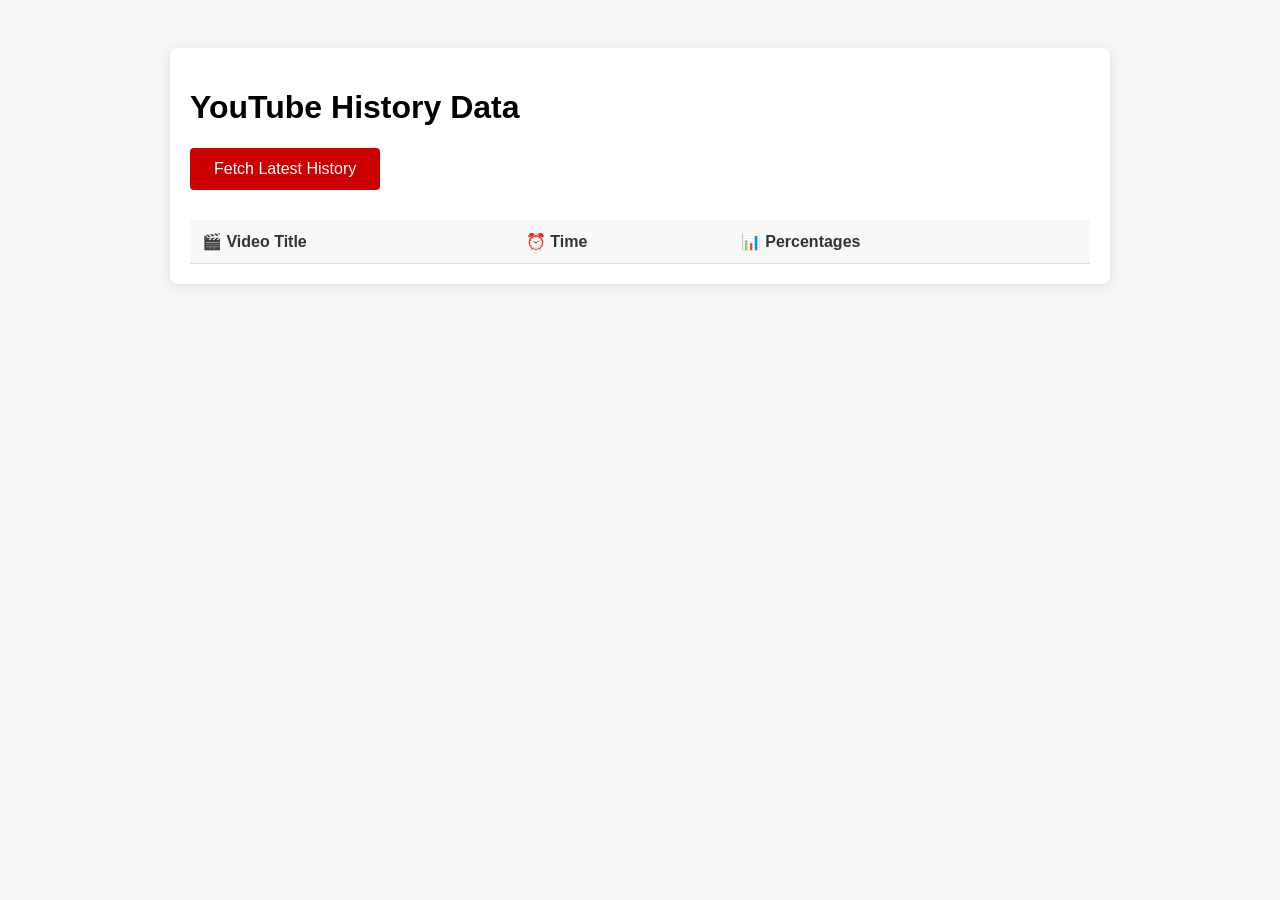
<file: templates/index.html>
<!-- <!DOCTYPE html>
<html lang="en">
<head>
    <meta charset="UTF-8">
    <title>YouTube Stats Dashboard</title>
    <script src="https://cdn.jsdelivr.net/npm/chart.js"></script>
    <style>
        body { font-family: sans-serif; text-align: center; padding: 20px; }
        #chart-container { width: 400px; margin: 20px auto; }
        button { padding: 10px 20px; cursor: pointer; background: #FF0000; color: white; border: none; border-radius: 5px; }
    </style>
</head>
<body>

    <h1>Latest Video Percentages</h1>
    <button id="updateBtn">Load Latest Data</button>

    <div id="chart-container">
        <canvas id="myPieChart"></canvas>
    </div>

    <script>
        let myChart;

        document.getElementById('updateBtn').addEventListener('click', function() {
            fetch('/get-data')
                .then(response => response.json())
                .then(data => {
                    const labels = Object.keys(data);
                    const values = Object.values(data);

                    const ctx = document.getElementById('myPieChart').getContext('2d');

                    // If chart already exists, destroy it before creating a new one
                    if (myChart) { myChart.destroy(); }

                    myChart = new Chart(ctx, {
                        type: 'pie',
                        data: {
                            labels: labels,
                            datasets: [{
                                data: values,
                                backgroundColor: ['#ff6384', '#36a2eb', '#cc65fe', '#ffce56', '#4bc0c0']
                            }]
                        }
                    });
                })
                .catch(error => console.error('Error fetching data:', error));
        });
    </script>
</body>
</html> -->

<!DOCTYPE html>
<html lang="en">
<head>
    <meta charset="UTF-8">
    <title>YouTube History Table</title>
    <style>
        body { font-family: 'Segoe UI', Tahoma, Geneva, Verdana, sans-serif; padding: 40px; background-color: #f4f7f6; }
        .container { max-width: 900px; margin: auto; background: white; padding: 20px; border-radius: 8px; box-shadow: 0 2px 10px rgba(0,0,0,0.1); }
        
        button { background-color: #cc0000; color: white; border: none; padding: 12px 24px; border-radius: 4px; cursor: pointer; font-size: 16px; margin-bottom: 20px; }
        button:hover { background-color: #a80000; }

        table { width: 100%; border-collapse: collapse; margin-top: 10px; }
        th, td { text-align: left; padding: 12px; border-bottom: 1px solid #ddd; }
        th { background-color: #f8f8f8; color: #333; }
        tr:hover { background-color: #f9f9f9; }
        
        .percentage-tag { background: #e1f5fe; color: #01579b; padding: 4px 8px; border-radius: 4px; font-size: 0.9em; font-weight: bold; }
    </style>
</head>
<body>

<div class="container">
    <h1>YouTube History Data</h1>
    <button id="loadBtn">Fetch Latest History</button>

    <table id="historyTable">
        <thead>
            <tr>
                <th>🎬 Video Title</th>
                <th>⏰ Time</th>
                <th>📊 Percentages</th>
            </tr>
        </thead>
        <tbody>
            </tbody>
    </table>
</div>

<script>
    document.getElementById('loadBtn').addEventListener('click', function() {
        fetch('/get-history')
            .then(response => response.json())
            .then(data => {
                const tbody = document.querySelector('#historyTable tbody');
                tbody.innerHTML = ''; // Clear old data

                data.forEach(video => {
                    const row = document.createElement('tr');
                    
                    row.innerHTML = `
                        <td>${video.video_title || 'N/A'}</td>
                        <td>${video.time || 'N/A'}</td>
                        <td><span class="percentage-tag">${video.percentages || '0'}%</span></td>
                    `;
                    
                    tbody.appendChild(row);
                });
            })
            .catch(err => console.error('Error:', err));
    });
</script>

</body>
</html>
</file>
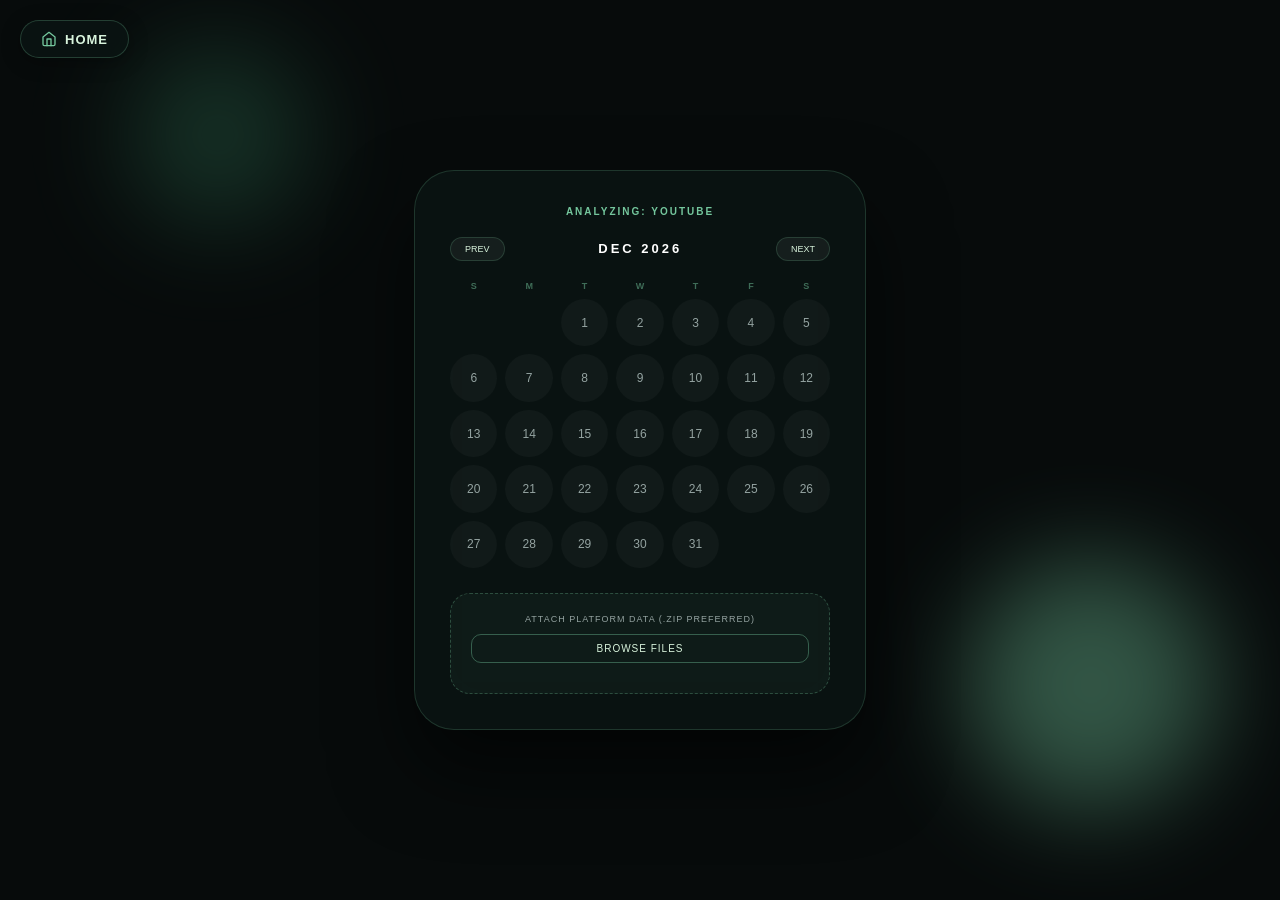
<file: templates/calender.html>
<!DOCTYPE html>
<html lang="en">
<head>
<meta charset="UTF-8">
<meta name="viewport" content="width=device-width, initial-scale=1.0">
<title>AwareMe - Analysis Calendar</title>
<style>
:root {
    --bg-dark: #070B0B; 
    --accent-primary: #74C69D; 
    --accent-secondary: #2D6A4F;
    --soft-mint: #D8F3DC; 
    --text-muted: #94A3A1;
    --color-forest: #2D6A4F;
    --color-mint: #74C69D;
    --color-slate: #4A5D5C;
    --color-silver: #A8B5B2;
}

body {
    background-color: var(--bg-dark);
    margin: 0;
    display: flex;
    justify-content: center;
    align-items: center;
    font-family: 'Inter', sans-serif;
    min-height: 100vh;
    overflow-x: hidden;
    position: relative;
    color: white;
    transition: transform 0.8s cubic-bezier(0.7, 0, 0.3, 1), opacity 0.8s ease;
}

body.scroll-up-effect {
    transform: translateY(-100vh);
    opacity: 0;
}

.sphere {
    position: absolute;
    border-radius: 50%;
    filter: blur(50px);
    z-index: 1;
    opacity: 0.4;
    animation: move 25s infinite alternate ease-in-out;
}

.s1 { width: 180px; height: 180px; background: var(--color-forest); top: 5%; left: 10%; }
.s2 { width: 250px; height: 250px; background: var(--color-mint); bottom: 10%; right: 5%; }

@keyframes move {
    0% { transform: translate(0, 0) scale(1); }
    50% { transform: translate(80px, 100px) scale(1.1); }
    100% { transform: translate(-30px, 50px) scale(0.95); }
}

.glass-plate {
    width: 380px;
    background: rgba(11, 20, 19, 0.8);
    backdrop-filter: blur(30px);
    -webkit-backdrop-filter: blur(30px);
    border-radius: 40px;
    padding: 35px;
    position: relative;
    z-index: 10;
    border: 1px solid rgba(116, 198, 157, 0.2);
    box-shadow: 0 40px 80px rgba(0, 0, 0, 0.6);
}

.context-tag {
    text-align: center;
    font-size: 10px;
    letter-spacing: 2px;
    color: var(--accent-primary);
    margin-bottom: 20px;
    text-transform: uppercase;
    font-weight: 900;
}

.header {
    display: flex;
    justify-content: space-between;
    align-items: center;
    margin-bottom: 20px;
}

.month-title { font-size: 13px; font-weight: 800; letter-spacing: 3px; }

.nav-btn {
    background: rgba(255, 255, 255, 0.05);
    border: 1px solid rgba(116, 198, 157, 0.2);
    color: var(--soft-mint);
    padding: 6px 14px;
    border-radius: 50px;
    font-size: 9px;
    cursor: pointer;
}

.grid { display: grid; grid-template-columns: repeat(7, 1fr); gap: 8px; }
.day-name { font-size: 9px; text-align: center; color: var(--accent-primary); opacity: 0.5; font-weight: 700; }

.day {
    aspect-ratio: 1;
    background: rgba(255, 255, 255, 0.03);
    border-radius: 50%;
    display: flex;
    align-items: center;
    justify-content: center;
    font-size: 12px;
    color: var(--text-muted);
    cursor: pointer;
    transition: 0.3s;
}

.day.selected {
    background: var(--accent-primary);
    color: var(--bg-dark);
    font-weight: 900;
    box-shadow: 0 0 20px rgba(116, 198, 157, 0.5);
}

.day.has-data {
    color: var(--soft-mint);
    background: rgba(116, 198, 157, 0.15);
    font-weight: 700;
}

.day.has-data:hover {
    background: rgba(116, 198, 157, 0.3);
}

.day.no-data {
    color: rgba(148, 163, 161, 0.3);
    cursor: not-allowed;
    pointer-events: none;
}

.toast {
    position: fixed;
    top: 20px;
    left: 50%;
    transform: translateX(-50%) translateY(-100px);
    background: rgba(220, 53, 69, 0.9);
    color: white;
    padding: 12px 24px;
    border-radius: 12px;
    font-size: 11px;
    letter-spacing: 1px;
    z-index: 9999;
    opacity: 0;
    transition: all 0.4s ease;
    backdrop-filter: blur(10px);
}

.toast.info {
    background: rgba(116, 198, 157, 0.9);
    color: var(--bg-dark);
}

.toast.show {
    transform: translateX(-50%) translateY(0);
    opacity: 1;
}

.scanning-indicator {
    text-align: center;
    font-size: 9px;
    letter-spacing: 1px;
    color: var(--accent-primary);
    margin-top: 10px;
    display: none;
    animation: pulse 1.5s infinite;
}

.scanning-indicator.active { display: block; }

@keyframes pulse {
    0%, 100% { opacity: 0.5; }
    50% { opacity: 1; }
}

.upload-section {
    margin-top: 25px;
    padding: 20px;
    background: rgba(116, 198, 157, 0.05);
    border: 1px dashed rgba(116, 198, 157, 0.3);
    border-radius: 20px;
    text-align: center;
    display: none;
}

.upload-section.active { display: block; }

.file-label {
    display: block;
    font-size: 10px;
    letter-spacing: 1px;
    color: var(--soft-mint);
    cursor: pointer;
    border: 1px solid rgba(116, 198, 157, 0.4);
    padding: 8px;
    border-radius: 10px;
    transition: 0.3s;
}

.file-label:hover { background: rgba(116, 198, 157, 0.1); }

#fileNameDisplay {
    margin-top: 10px;
    font-size: 9px;
    color: var(--accent-primary);
    word-break: break-all;
}

.start-btn {
    margin-top: 20px;
    width: 100%;
    padding: 16px;
    border-radius: 50px;
    border: none;
    font-weight: 900;
    font-size: 11px;
    letter-spacing: 4px;
    text-transform: uppercase;
    background: var(--accent-primary);
    color: var(--bg-dark);
    cursor: pointer;
    display: none;
    transition: opacity 0.3s ease;
}

.start-btn.show { display: block; animation: fadeInUp 0.6s ease forwards; }

/* Disabled state styling */
.start-btn:disabled {
    background: #4A5D5C;
    cursor: not-allowed;
    opacity: 0.6;
}

@keyframes fadeInUp {
    from { opacity: 0; transform: translateY(20px); }
    to { opacity: 1; transform: translateY(0); }
}
</style>
</head>

<body>

<a href="/home" style="position:fixed;top:20px;left:20px;z-index:9999;display:flex;align-items:center;gap:8px;padding:10px 20px;background:rgba(11,20,19,0.8);backdrop-filter:blur(15px);border:1px solid rgba(116,198,157,0.25);border-radius:50px;color:#D8F3DC;text-decoration:none;font-family:'Inter',sans-serif;font-size:13px;font-weight:700;letter-spacing:1px;text-transform:uppercase;transition:all 0.3s ease;box-shadow:0 4px 20px rgba(0,0,0,0.3);" onmouseover="this.style.background='rgba(45,106,79,0.6)';this.style.borderColor='rgba(116,198,157,0.5)';" onmouseout="this.style.background='rgba(11,20,19,0.8)';this.style.borderColor='rgba(116,198,157,0.25)';"><svg width="16" height="16" viewBox="0 0 24 24" fill="none" stroke="#74C69D" stroke-width="2" stroke-linecap="round" stroke-linejoin="round"><path d="M3 9l9-7 9 7v11a2 2 0 0 1-2 2H5a2 2 0 0 1-2-2z"/><polyline points="9 22 9 12 15 12 15 22"/></svg>Home</a>

<div class="sphere s1"></div>
<div class="sphere s2"></div>
<div id="toast" class="toast"></div>

<div class="glass-plate">
    <div class="context-tag" id="platformDisplay">Initializing...</div>

    <div class="header">
        <button class="nav-btn" onclick="moveMonth(-1)">PREV</button>
        <div class="month-title" id="monthYear"></div>
        <button class="nav-btn" onclick="moveMonth(1)">NEXT</button>
    </div>

    <div class="grid" id="calendarGrid"></div>

    <div id="scanningIndicator" class="scanning-indicator">SCANNING FILE FOR AVAILABLE DATES...</div>

    <div id="uploadContainer" class="upload-section">
        <div style="font-size: 9px; margin-bottom: 10px; color: var(--text-muted); letter-spacing: 1px;">ATTACH PLATFORM DATA (.ZIP PREFERRED)</div>
        <label for="fileInput" class="file-label">BROWSE FILES</label>
        <input type="file" id="fileInput" style="display:none;" accept=".html,.zip" onchange="updateFileName()">
        <div id="fileNameDisplay"></div>
    </div>

    <button id="startBtn" class="start-btn" onclick="startAnalysis()">Start Analyzing</button>
</div>

<script>
    let currentMonth = new Date().getMonth();
    let currentYear = new Date().getFullYear();
    let selectedDateStr = null;
    let availableDates = new Set(); // dates that have data
    let datesLoaded = false;        // whether we've scanned the file

    const urlParams = new URLSearchParams(window.location.search);
    const selectedPlatform = urlParams.get('platform') || 'youtube'; 
    
    document.getElementById('platformDisplay').innerText = `Analyzing: ${selectedPlatform}`;

    // Show file upload section only for social media platforms (not for safespace)
    const platformsWithFileUpload = ['youtube', 'instagram', 'reddit', 'twitter'];
    if (platformsWithFileUpload.includes(selectedPlatform)) {
        document.getElementById('uploadContainer').classList.add('active');
    }

    // Toast notification
    function showToast(message, type = 'error', duration = 3000) {
        const toast = document.getElementById('toast');
        toast.innerText = message;
        toast.className = 'toast' + (type === 'info' ? ' info' : '');
        toast.classList.add('show');
        setTimeout(() => toast.classList.remove('show'), duration);
    }

    // Fetch available dates from server after file upload
    async function fetchAvailableDates(file) {
        const indicator = document.getElementById('scanningIndicator');
        indicator.classList.add('active');

        const formData = new FormData();
        formData.append('platform', selectedPlatform);
        formData.append('file', file);

        try {
            const response = await fetch('/api/available-dates', {
                method: 'POST',
                body: formData
            });
            const data = await response.json();

            if (data.status === 'success' && data.dates) {
                availableDates = new Set(data.dates);
                datesLoaded = true;
                updateCalendar();
                showToast(`Found data for ${data.total} dates`, 'info', 3000);
            } else {
                showToast(data.error || 'Could not read dates from file');
            }
        } catch (e) {
            console.error('Error fetching dates:', e);
            showToast('Error scanning file for dates');
        } finally {
            indicator.classList.remove('active');
        }
    }

    // For safespace, load dates immediately (no file needed)
    async function fetchSafespaceAvailableDates() {
        const indicator = document.getElementById('scanningIndicator');
        indicator.classList.add('active');

        const formData = new FormData();
        formData.append('platform', 'safespace');

        try {
            const response = await fetch('/api/available-dates', {
                method: 'POST',
                body: formData
            });
            const data = await response.json();

            if (data.status === 'success' && data.dates) {
                availableDates = new Set(data.dates);
                datesLoaded = true;
                updateCalendar();
                if (data.total > 0) {
                    showToast(`Found data for ${data.total} dates`, 'info', 3000);
                } else {
                    showToast('No chat history data found yet', 'error', 4000);
                }
            }
        } catch (e) {
            console.error('Error fetching safespace dates:', e);
        } finally {
            indicator.classList.remove('active');
        }
    }

    // Validation logic
    function validateRequirements() {
        const startBtn = document.getElementById('startBtn');
        const fileInput = document.getElementById('fileInput');
        
        const dateSelected = selectedDateStr !== null;
        const fileAttached = fileInput.files.length > 0;

        if (dateSelected) {
            startBtn.classList.add("show");
        }

        if (selectedPlatform === 'safespace') {
            startBtn.disabled = !dateSelected;
        } else {
            startBtn.disabled = !(dateSelected && fileAttached);
            
            if (dateSelected && !fileAttached) {
                startBtn.innerText = "Upload File to Start";
            } else {
                startBtn.innerText = "Start Analyzing";
            }
        }
    }

    function updateFileName() {
        const input = document.getElementById('fileInput');
        const display = document.getElementById('fileNameDisplay');
        display.innerText = input.files.length > 0 ? `Ready: ${input.files[0].name}` : "";
        validateRequirements();

        // Auto-scan file for available dates
        if (input.files.length > 0) {
            selectedDateStr = null; // reset date selection when new file uploaded
            document.querySelectorAll('.day').forEach(el => el.classList.remove('selected'));
            fetchAvailableDates(input.files[0]);
        }
    }

    function updateCalendar() {
        const grid = document.getElementById('calendarGrid');
        const title = document.getElementById('monthYear');
        
        grid.innerHTML = '';
        const date = new Date(currentYear, currentMonth);
        title.innerText = date.toLocaleDateString('en-US', { month: 'short', year: 'numeric' }).toUpperCase();

        ['S','M','T','W','T','F','S'].forEach(d => {
            const div = document.createElement('div');
            div.className = 'day-name'; div.innerText = d; grid.appendChild(div);
        });

        const firstDay = new Date(currentYear, currentMonth, 1).getDay();
        const daysInMonth = new Date(currentYear, currentMonth + 1, 0).getDate();

        for (let i = 0; i < firstDay; i++) grid.appendChild(document.createElement('div'));

        for (let d = 1; d <= daysInMonth; d++) {
            const day = document.createElement('div');
            const m = String(currentMonth + 1).padStart(2, '0');
            const dayNum = String(d).padStart(2, '0');
            const dateStr = `${currentYear}-${m}-${dayNum}`;

            day.className = 'day';
            day.innerText = d;

            if (datesLoaded) {
                if (availableDates.has(dateStr)) {
                    day.classList.add('has-data');
                    day.onclick = () => {
                        document.querySelectorAll('.day').forEach(el => el.classList.remove('selected'));
                        day.classList.add('selected');
                        selectedDateStr = dateStr;
                        validateRequirements();
                    };
                } else {
                    day.classList.add('no-data');
                }
            } else {
                // Dates not loaded yet — allow clicking any date
                day.onclick = () => {
                    document.querySelectorAll('.day').forEach(el => el.classList.remove('selected'));
                    day.classList.add('selected');
                    selectedDateStr = dateStr;
                    validateRequirements();
                };
            }

            // Restore selection
            if (dateStr === selectedDateStr) {
                day.classList.add('selected');
            }

            grid.appendChild(day);
        }
    }

    function moveMonth(dir) {
        currentMonth += dir;
        if(currentMonth < 0) { currentMonth = 11; currentYear--; } 
        else if(currentMonth > 11) { currentMonth = 0; currentYear++; }
        updateCalendar();
    }

    async function startAnalysis() {
        if (document.getElementById('startBtn').disabled) return;

        // Validate a date was actually selected
        if (!selectedDateStr || selectedDateStr === 'null') {
            showToast('Please select a date first.');
            return;
        }

        // Double-check date has data (if dates were loaded)
        if (datesLoaded && !availableDates.has(selectedDateStr)) {
            showToast(`No data available for ${selectedDateStr}. Please pick a highlighted date.`);
            return;
        }
        
        const btn = document.getElementById('startBtn');
        const fileInput = document.getElementById('fileInput');

        const formData = new FormData();
        formData.append('date', selectedDateStr);
        formData.append('platform', selectedPlatform);
        
        if (selectedPlatform !== 'safespace' && fileInput.files[0]) {
            formData.append('file', fileInput.files[0]);
        }

        btn.innerText = "PROCESSING...";
        btn.disabled = true;

        try {
            const response = await fetch('/api/run-analysis', {
                method: 'POST',
                body: formData 
            });

            const data = await response.json();

            if (data.status === "success") {
                document.body.classList.add('scroll-up-effect');
                setTimeout(() => {
                    window.location.href = data.redirect;
                }, 600);
            } else {
                showToast(data.message || data.error || "Analysis failed");
                btn.innerText = "RETRY ANALYSIS";
                btn.disabled = false;
                validateRequirements();
            }
        } catch (e) {
            console.error(e);
            showToast("Error connecting to server.");
            btn.innerText = "RETRY ANALYSIS";
            btn.disabled = false;
            validateRequirements();
        }
    }

    updateCalendar();

    // Auto-load dates for safespace (no file needed)
    if (selectedPlatform === 'safespace') {
        fetchSafespaceAvailableDates();
    }
</script>
</body>
</html>
</file>
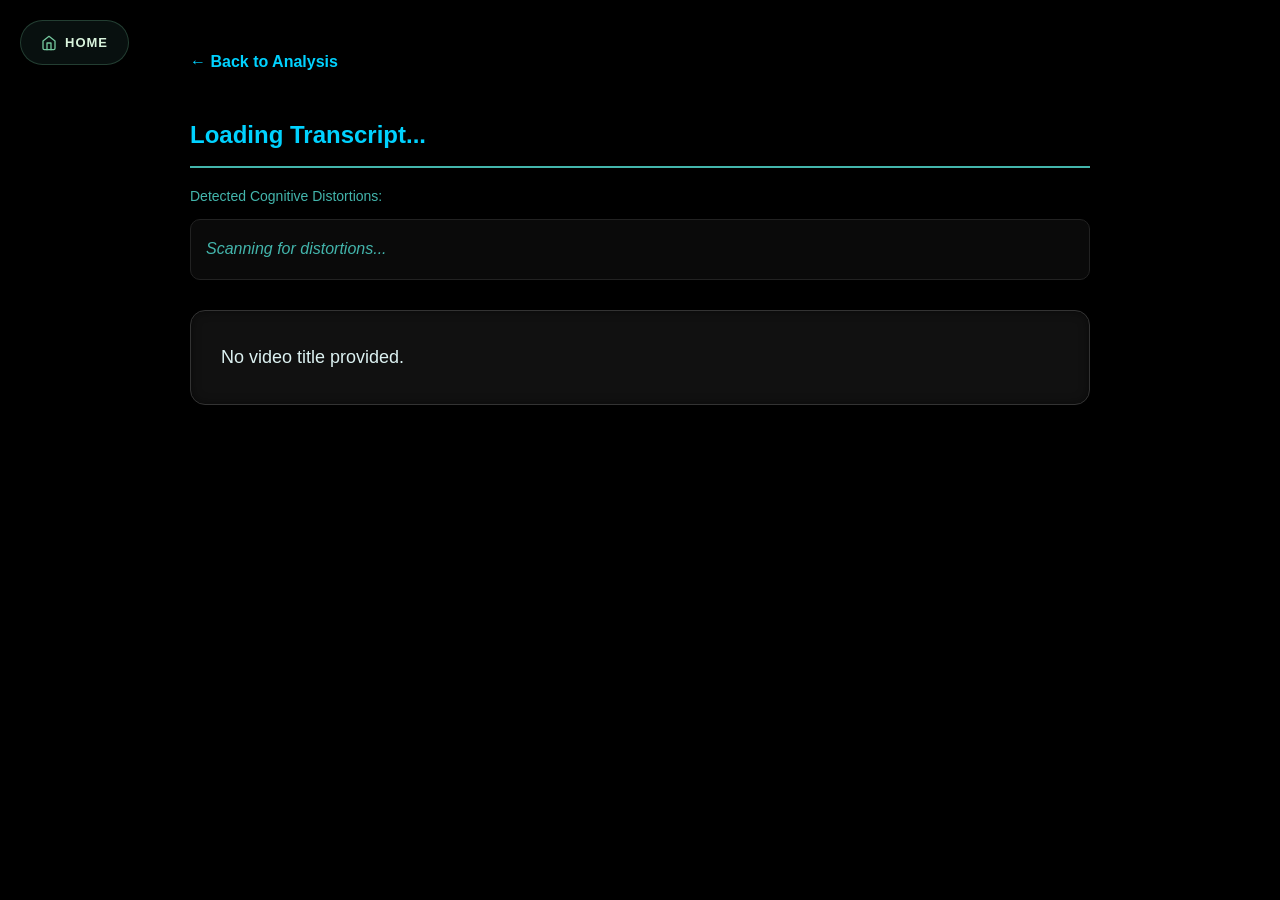
<file: templates/transcript.html>
<!DOCTYPE html>
<html lang="en">
<head>
    <meta charset="UTF-8">
    <meta name="viewport" content="width=device-width, initial-scale=1.0">
    <title>Transcript Analysis | AwareMe</title>
    <style>
        :root {
            --bg-color: #000000;
            --teal-medium: #00d2ff;
            --teal-light: #43B5AC;
            --text-color: #DCF1F1;
        }
        body {
            background-color: var(--bg-color);
            color: var(--text-color);
            font-family: 'Arial', sans-serif;
            padding: 40px;
            line-height: 1.8;
        }
        .container { max-width: 900px; margin: 0 auto; }
        
        h1 { 
            color: var(--teal-medium); 
            border-bottom: 2px solid var(--teal-light); 
            padding-bottom: 10px;
            font-size: 24px;
        }
        
        #transcript-box {
            background: #111;
            padding: 30px;
            border-radius: 15px;
            border: 1px solid #333;
            white-space: pre-wrap; 
            font-size: 18px;
            margin-top: 20px;
            box-shadow: inset 0 0 10px rgba(0,0,0,0.5);
        }

        /* Highlighting Styles */
        .highlight {
            padding: 1px 3px;
            border-radius: 4px;
            color: #000 !important; 
            font-weight: bold;
            display: inline;
            transition: all 0.2s ease;
        }

        .highlight:hover {
            filter: brightness(1.2);
            cursor: help;
        }

        /* Colors for different distortions */
        .color-0 { background-color: #52f1ff; } /* All-or-Nothing */
        .color-1 { background-color: #40ff5d; } /* Overgeneralization */
        .color-2 { background-color: #FFFF00; } /* Mental Filtering */
        .color-3 { background-color: #69F0AE; } /* Disqualifying Positive */
        .color-4 { background-color: #ff6340; } /* Jumping to Conclusions */
        .color-5 { background-color: #E040FB; } /* Catastrophizing */
        .color-6 { background-color: #FF4081; } /* Emotional Reasoning */

        .legend {
            display: flex;
            flex-wrap: wrap;
            gap: 15px;
            margin-bottom: 30px;
            background: #0a0a0a;
            padding: 15px;
            border-radius: 10px;
            border: 1px solid #222;
        }
        .legend-item {
            font-size: 13px;
            display: flex;
            align-items: center;
            gap: 8px;
            padding: 5px 10px;
            border-radius: 20px;
            background: #1a1a1a;
            border: 1px solid #333;
        }
        .dot { width: 10px; height: 10px; border-radius: 50%; }
        
        .back-btn {
            display: inline-block;
            margin-bottom: 20px;
            color: var(--teal-medium);
            text-decoration: none;
            font-weight: bold;
        }
        .back-btn:hover { color: var(--text-color); }

        .loading-text {
            color: var(--teal-light);
            font-style: italic;
        }
    </style>
</head>
<body>

<a href="/home" style="position:fixed;top:20px;left:20px;z-index:9999;display:flex;align-items:center;gap:8px;padding:10px 20px;background:rgba(11,20,19,0.8);backdrop-filter:blur(15px);border:1px solid rgba(116,198,157,0.25);border-radius:50px;color:#D8F3DC;text-decoration:none;font-family:'Inter',sans-serif;font-size:13px;font-weight:700;letter-spacing:1px;text-transform:uppercase;transition:all 0.3s ease;box-shadow:0 4px 20px rgba(0,0,0,0.3);" onmouseover="this.style.background='rgba(45,106,79,0.6)';this.style.borderColor='rgba(116,198,157,0.5)';" onmouseout="this.style.background='rgba(11,20,19,0.8)';this.style.borderColor='rgba(116,198,157,0.25)';"><svg width="16" height="16" viewBox="0 0 24 24" fill="none" stroke="#74C69D" stroke-width="2" stroke-linecap="round" stroke-linejoin="round"><path d="M3 9l9-7 9 7v11a2 2 0 0 1-2 2H5a2 2 0 0 1-2-2z"/><polyline points="9 22 9 12 15 12 15 22"/></svg>Home</a>

    <div class="container">
        <a href="/analysis" class="back-btn">← Back to Analysis</a>
        <h1 id="display-title">Loading Transcript...</h1>
        
        <p style="font-size: 14px; color: var(--teal-light); margin-bottom: 10px;">Detected Cognitive Distortions:</p>
        <div class="legend" id="legend-box">
            <span class="loading-text">Scanning for distortions...</span>
        </div>
        
        <div id="transcript-box">Connecting to database and processing highlights...</div>
    </div>

    <script>
        const colorClasses = ["color-0", "color-1", "color-2", "color-3", "color-4", "color-5", "color-6"];

        async function init() {
            const params = new URLSearchParams(window.location.search);
            const title = params.get('title');
            const platform = params.get('platform') || 'youtube';
            
            if (!title) {
                document.getElementById('transcript-box').innerText = "No video title provided.";
                return;
            }

            // Update back link with platform param
            document.querySelector('.back-btn').href = `/piechartnew.html?platform=${platform}`;

            try {
                const response = await fetch(`/api/get-transcript?title=${encodeURIComponent(title)}&platform=${platform}`);
                const data = await response.json();

                if (data.error) {
                    document.getElementById('transcript-box').innerText = "Error: " + data.error;
                    document.getElementById('display-title').innerText = "Video Not Found";
                    return;
                }

                document.getElementById('display-title').innerText = data.video_title;
                
                let transcriptText = data.transcript || "";
                const modelOutput = data.distortion_analysis || data.model_output || data.regex_analysis || {};
                const legendBox = document.getElementById('legend-box');
                legendBox.innerHTML = ''; 

                // Process Highlighting with Fuzzy Matching
                Object.keys(modelOutput).forEach((category, index) => {
                    const phrases = modelOutput[category];
                    const colorClass = colorClasses[index % colorClasses.length];

                    if (phrases && phrases.length > 0) {
                        // Add distortion category to legend
                        legendBox.innerHTML += `
                            <div class="legend-item">
                                <div class="dot ${colorClass}"></div>
                                <span>${category} (${phrases.length})</span>
                            </div>`;

                        phrases.forEach(phrase => {
                            let cleanPhrase = phrase.trim();
                            if (cleanPhrase.length > 2) { 
                                // 1. Escape Regex special chars
                                let escaped = cleanPhrase.replace(/[-\/\\^$*+?.()|[\]{}]/g, '\\$&');
                                
                                // 2. Fuzzy spacing: Allow the phrase to match even if there are 
                                // newlines or extra spaces in the transcript
                                let fuzzyPattern = escaped.replace(/\s+/g, '[\\s\\n\\r]+');
                                
                                // 3. Case-insensitive Global Regex
                                const regex = new RegExp(`(${fuzzyPattern})`, "gi");
                                
                                // 4. Apply highlighting
                                transcriptText = transcriptText.replace(regex, `<span class="highlight ${colorClass}" title="${category}">$1</span>`);
                            }
                        });
                    }
                });

                if (transcriptText.trim() === "") {
                    document.getElementById('transcript-box').innerText = "The transcript for this video is empty.";
                } else {
                    document.getElementById('transcript-box').innerHTML = transcriptText;
                }

            } catch (err) {
                console.error("Highlighting Engine Error:", err);
                document.getElementById('transcript-box').innerText = "Critical error loading transcript.";
            }
        }

        window.onload = init;
    </script>
</body>
</html>
</file>
